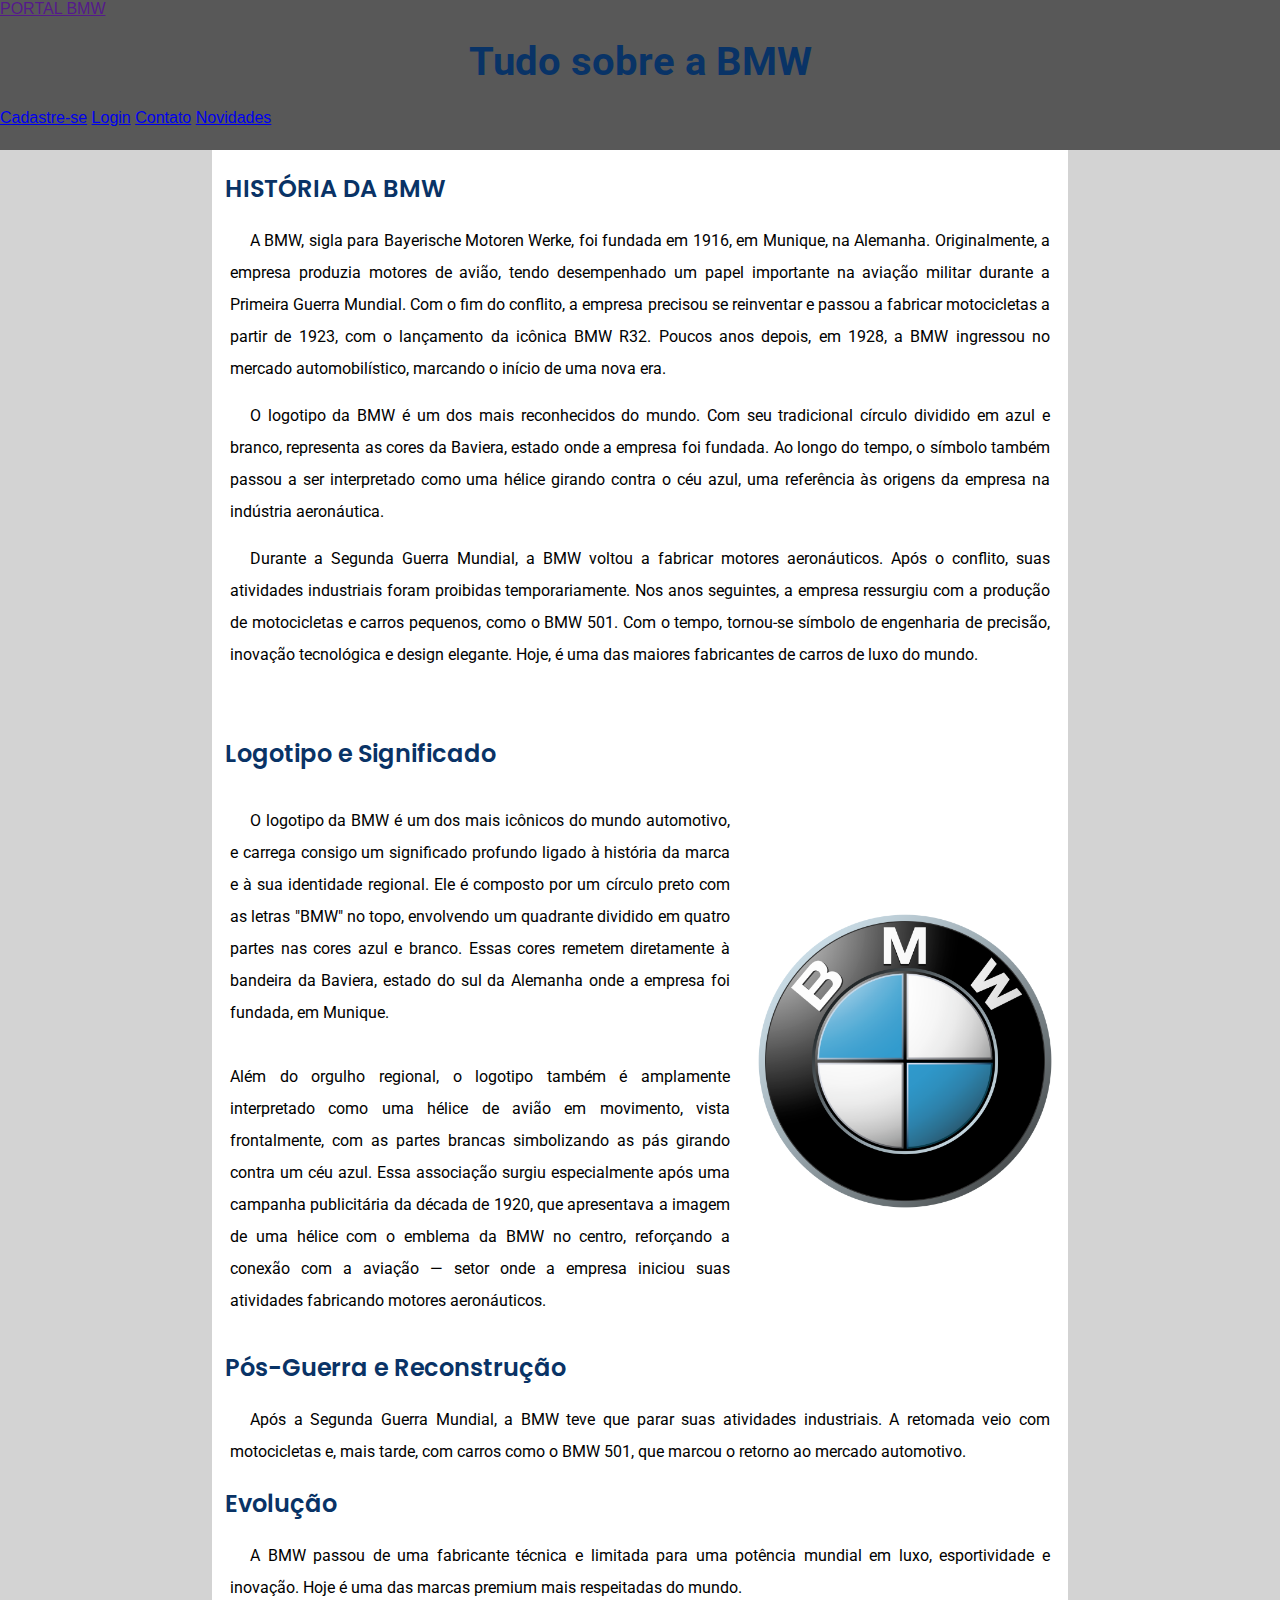
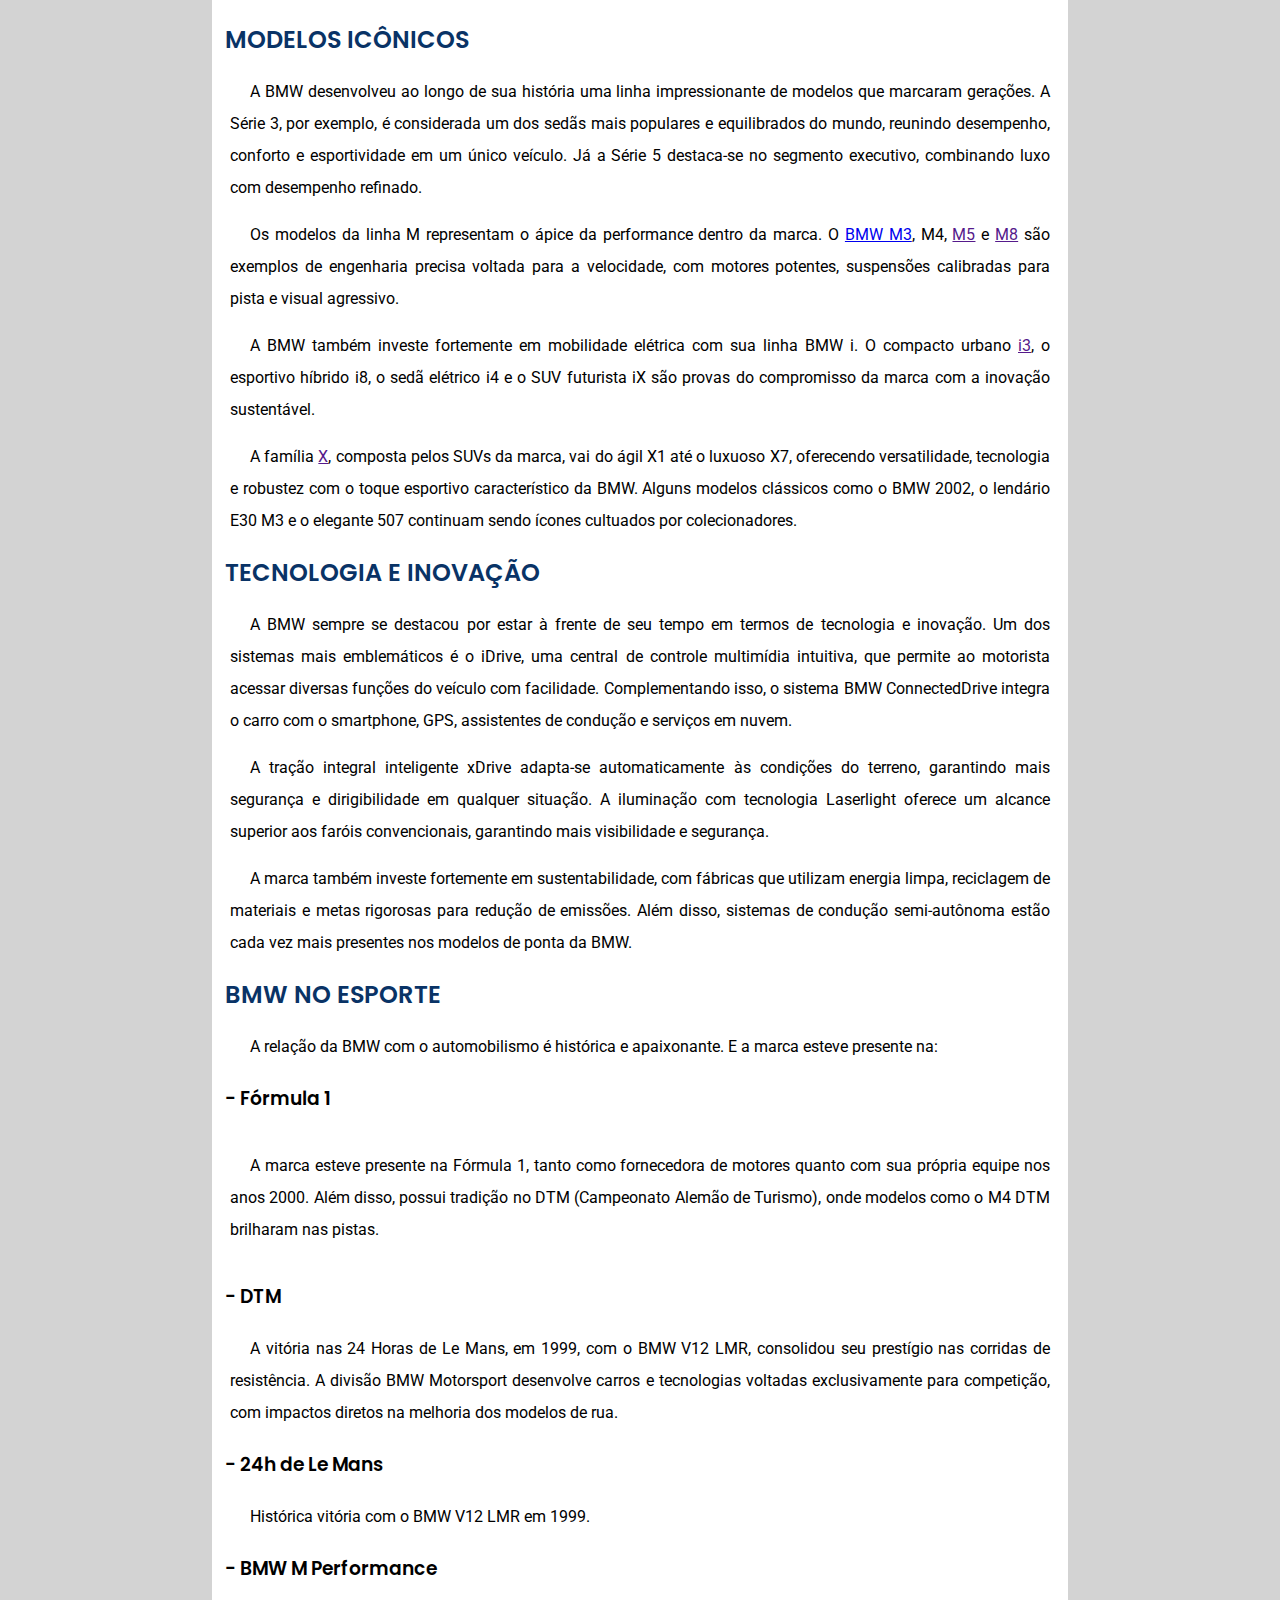
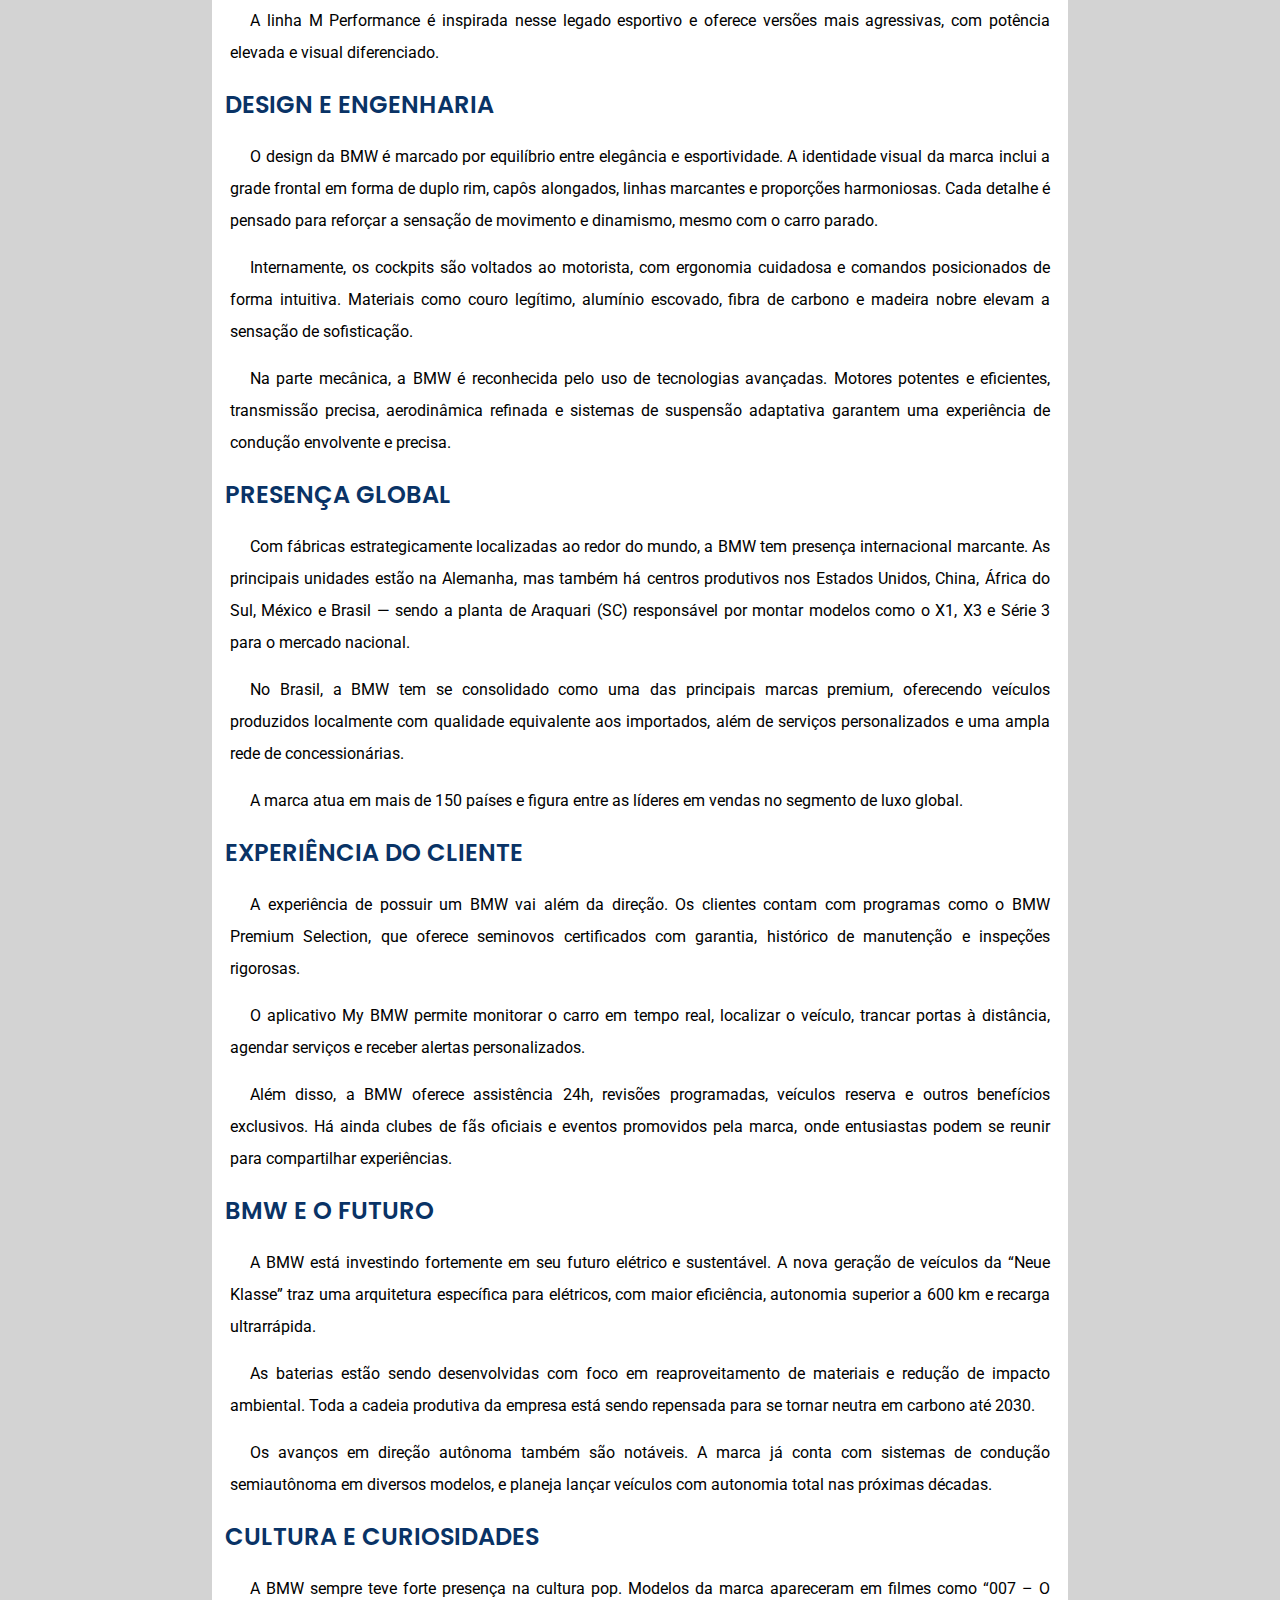
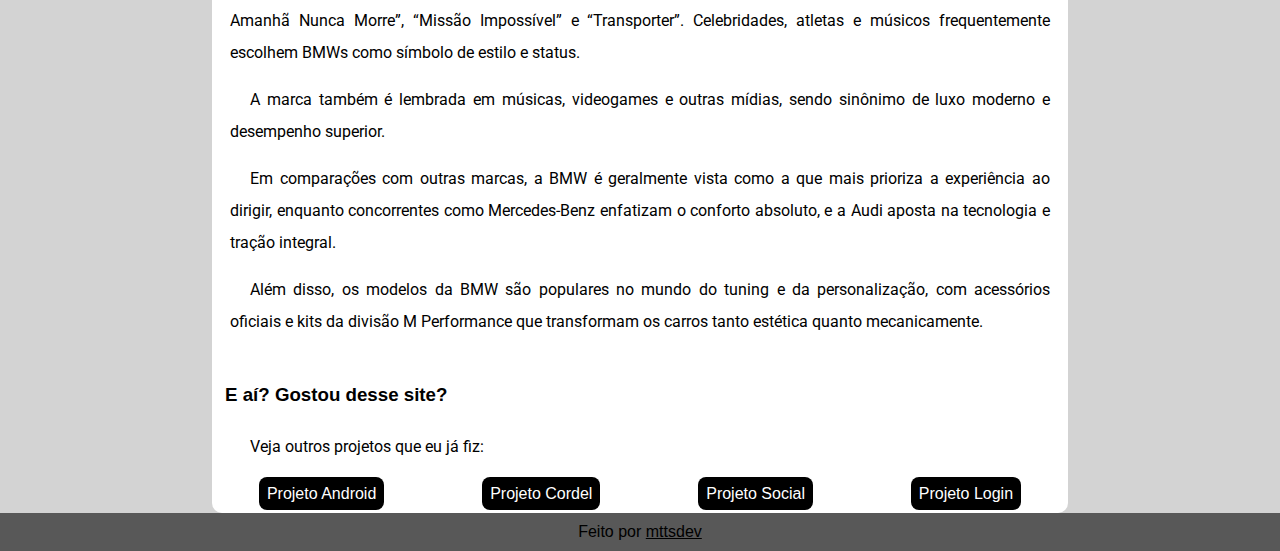
<file: index.html>
<!DOCTYPE html>
<html lang="pt-br">
<head>
    <meta charset="UTF-8">
    <meta name="viewport" content="width=device-width, initial-scale=1.0">
    <title>Portal BMW</title>
    <link rel="stylesheet" href="style.css">
    <link rel="shortcut icon" href="https://raw.githubusercontent.com/mttsdev/html-css/refs/heads/main/exerc%C3%ADcios/ex004/favicon1.ico" type="image/x-icon">
</head>
<body>
    <header>
        <a href="">PORTAL BMW</a>
        <h1>Tudo sobre a BMW</h1>
        <nav>
            <a class="a1" href="login.html">Cadastre-se</a>
            <a class="a2" href="signup.html">Login</a>
            <a class="a3" href="#">Contato</a>
            <a class="a4" href="#">Novidades</a>
            </nav>
    </header>
    <main>
        <h2>HISTÓRIA DA BMW</h2>
        <p>A BMW, sigla para Bayerische Motoren Werke, foi fundada em 1916, em Munique, na Alemanha. Originalmente, a empresa produzia motores de avião, tendo desempenhado um papel importante na aviação militar durante a Primeira Guerra Mundial. Com o fim do conflito, a empresa precisou se reinventar e passou a fabricar motocicletas a partir de 1923, com o lançamento da icônica BMW R32. Poucos anos depois, em 1928, a BMW ingressou no mercado automobilístico, marcando o início de uma nova era.</p>
        <p>O logotipo da BMW é um dos mais reconhecidos do mundo. Com seu tradicional círculo dividido em azul e branco, representa as cores da Baviera, estado onde a empresa foi fundada. Ao longo do tempo, o símbolo também passou a ser interpretado como uma hélice girando contra o céu azul, uma referência às origens da empresa na indústria aeronáutica.</p>
        <p>Durante a Segunda Guerra Mundial, a BMW voltou a fabricar motores aeronáuticos. Após o conflito, suas atividades industriais foram proibidas temporariamente. Nos anos seguintes, a empresa ressurgiu com a produção de motocicletas e carros pequenos, como o BMW 501. Com o tempo, tornou-se símbolo de engenharia de precisão, inovação tecnológica e design elegante. Hoje, é uma das maiores fabricantes de carros de luxo do mundo.</p><br>
        <h2>Logotipo e Significado</h2>
        <div class="grid-flex">
            <p>
            O logotipo da BMW é um dos mais icônicos do mundo automotivo, e carrega consigo um significado profundo ligado à história da marca e à sua identidade regional. Ele é composto por um círculo preto com as letras "BMW" no topo, envolvendo um quadrante dividido em quatro partes nas cores azul e branco. Essas cores remetem diretamente à bandeira da Baviera, estado do sul da Alemanha onde a empresa foi fundada, em Munique. <br><br>

            Além do orgulho regional, o logotipo também é amplamente interpretado como uma hélice de avião em movimento, vista frontalmente, com as partes brancas simbolizando as pás girando contra um céu azul. Essa associação surgiu especialmente após uma campanha publicitária da década de 1920, que apresentava a imagem de uma hélice com o emblema da BMW no centro, reforçando a conexão com a aviação — setor onde a empresa iniciou suas atividades fabricando motores aeronáuticos.</p>
        <img src="assets/bmw-logo.png" alt="">
        </div>

        <h2>Pós-Guerra e Reconstrução</h2>
        <p>Após a Segunda Guerra Mundial, a BMW teve que parar suas atividades industriais. A retomada veio com motocicletas e, mais tarde, com carros como o BMW 501, que marcou o retorno ao mercado automotivo.</p>

        <h2>Evolução</h2>
        <p>A BMW passou de uma fabricante técnica e limitada para uma potência mundial em luxo, esportividade e inovação. Hoje é uma das marcas premium mais respeitadas do mundo.</p>

        <h2>MODELOS ICÔNICOS</h2>
        <p>A BMW desenvolveu ao longo de sua história uma linha impressionante de modelos que marcaram gerações. A Série 3, por exemplo, é considerada um dos sedãs mais populares e equilibrados do mundo, reunindo desempenho, conforto e esportividade em um único veículo. Já a Série 5 destaca-se no segmento executivo, combinando luxo com desempenho refinado.</p>

        <p>Os modelos da linha M representam o ápice da performance dentro da marca. O <a href="bmw-m3.html">BMW M3</a>, M4, <a href="">M5</a> e <a href="">M8</a> são exemplos de engenharia precisa voltada para a velocidade, com motores potentes, suspensões calibradas para pista e visual agressivo.</p>

        <p>A BMW também investe fortemente em mobilidade elétrica com sua linha BMW i. O compacto urbano <a href="">i3</a>, o esportivo híbrido i8, o sedã elétrico i4 e o SUV futurista iX são provas do compromisso da marca com a inovação sustentável.</p>

        <p>A família <a href="">X</a>, composta pelos SUVs da marca, vai do ágil X1 até o luxuoso X7, oferecendo versatilidade, tecnologia e robustez com o toque esportivo característico da BMW. Alguns modelos clássicos como o BMW 2002, o lendário E30 M3 e o elegante 507 continuam sendo ícones cultuados por colecionadores.</p>

        <h2>TECNOLOGIA E INOVAÇÃO</h2>
        <p>A BMW sempre se destacou por estar à frente de seu tempo em termos de tecnologia e inovação. Um dos sistemas mais emblemáticos é o iDrive, uma central de controle multimídia intuitiva, que permite ao motorista acessar diversas funções do veículo com facilidade. Complementando isso, o sistema BMW ConnectedDrive integra o carro com o smartphone, GPS, assistentes de condução e serviços em nuvem.</p>

        <p>A tração integral inteligente xDrive adapta-se automaticamente às condições do terreno, garantindo mais segurança e dirigibilidade em qualquer situação. A iluminação com tecnologia Laserlight oferece um alcance superior aos faróis convencionais, garantindo mais visibilidade e segurança.</p>

        <p>A marca também investe fortemente em sustentabilidade, com fábricas que utilizam energia limpa, reciclagem de materiais e metas rigorosas para redução de emissões. Além disso, sistemas de condução semi-autônoma estão cada vez mais presentes nos modelos de ponta da BMW.</p>

        <h2>BMW NO ESPORTE</h2>
        <p>A relação da BMW com o automobilismo é histórica e apaixonante. E a marca esteve presente na:</p>
        <ul>
            <li>
                <h3>- Fórmula 1</h3>
                <div class="grid-flex">
                    <p>A marca esteve presente na Fórmula 1, tanto como fornecedora de motores quanto com sua própria equipe nos anos 2000. Além disso, possui tradição no DTM (Campeonato Alemão de Turismo), onde modelos como o M4 DTM brilharam nas pistas.</p>
                    <!-- <img src="assets/BMW-formula1.webp" alt="A BMW competiu oficialmente na Fórmula 1 como equipe entre 2006 e 2009, chamando-se de BMW Sauber F1 Team. A vitória de Robert Kubica no GP de Canadá de 2008 foi um dos marcos da BMW!"> -->
                </div>
            </li>
            <li>
                <h3>- DTM</h3>
                <p>A vitória nas 24 Horas de Le Mans, em 1999, com o BMW V12 LMR, consolidou seu prestígio nas corridas de resistência. A divisão BMW Motorsport desenvolve carros e tecnologias voltadas exclusivamente para competição, com impactos diretos na melhoria dos modelos de rua.</p>
            </li>
            <li>
                <h3> - 24h de Le Mans</h3>
                <p>Histórica vitória com o BMW V12 LMR em 1999.</p>
                <!-- <figure>
                    <div class="grid-flex">
                        <img src="assets/24h-Le-Mans.jpg" alt="BMW V12 LMR nas 24 Horas de Le Mans 1999">
                        <figcaption>
                        <p class="cc">
                            Imagem por <a href="https://www.flickr.com/photos/32659528@N00/3652730651" target="_blank" rel="noopener noreferrer">Brian Snelson</a>, licenciada sob
                                <a href="https://creativecommons.org/licenses/by/2.0/" target="_blank" rel="noopener noreferrer">CC BY 2.0</a>, via Wikimedia Commons.
                        </p>
                        </figcaption>
                    </div>
                </figure>  -->
            </li>
            <li>
                <h3> - BMW M Performance</h3>
                <p>A linha M Performance é inspirada nesse legado esportivo e oferece versões mais agressivas, com potência elevada e visual diferenciado.</p>
            </li>
        </ul>
        <h2>DESIGN E ENGENHARIA</h2>
        <p>O design da BMW é marcado por equilíbrio entre elegância e esportividade. A identidade visual da marca inclui a grade frontal em forma de duplo rim, capôs alongados, linhas marcantes e proporções harmoniosas. Cada detalhe é pensado para reforçar a sensação de movimento e dinamismo, mesmo com o carro parado.</p>

        <p>Internamente, os cockpits são voltados ao motorista, com ergonomia cuidadosa e comandos posicionados de forma intuitiva. Materiais como couro legítimo, alumínio escovado, fibra de carbono e madeira nobre elevam a sensação de sofisticação.</p>

        <p>Na parte mecânica, a BMW é reconhecida pelo uso de tecnologias avançadas. Motores potentes e eficientes, transmissão precisa, aerodinâmica refinada e sistemas de suspensão adaptativa garantem uma experiência de condução envolvente e precisa.</p>

        <h2>PRESENÇA GLOBAL</h2>
        <p>Com fábricas estrategicamente localizadas ao redor do mundo, a BMW tem presença internacional marcante. As principais unidades estão na Alemanha, mas também há centros produtivos nos Estados Unidos, China, África do Sul, México e Brasil — sendo a planta de Araquari (SC) responsável por montar modelos como o X1, X3 e Série 3 para o mercado nacional.</p>

        <p>No Brasil, a BMW tem se consolidado como uma das principais marcas premium, oferecendo veículos produzidos localmente com qualidade equivalente aos importados, além de serviços personalizados e uma ampla rede de concessionárias.</p>

        <p>A marca atua em mais de 150 países e figura entre as líderes em vendas no segmento de luxo global.</p>

        <h2>EXPERIÊNCIA DO CLIENTE</h2>
        <p>A experiência de possuir um BMW vai além da direção. Os clientes contam com programas como o BMW Premium Selection, que oferece seminovos certificados com garantia, histórico de manutenção e inspeções rigorosas.</p>

        <p>O aplicativo My BMW permite monitorar o carro em tempo real, localizar o veículo, trancar portas à distância, agendar serviços e receber alertas personalizados.</p>

        <p>Além disso, a BMW oferece assistência 24h, revisões programadas, veículos reserva e outros benefícios exclusivos. Há ainda clubes de fãs oficiais e eventos promovidos pela marca, onde entusiastas podem se reunir para compartilhar experiências.</p>

        <h2>BMW E O FUTURO</h2>
        <p>A BMW está investindo fortemente em seu futuro elétrico e sustentável. A nova geração de veículos da “Neue Klasse” traz uma arquitetura específica para elétricos, com maior eficiência, autonomia superior a 600 km e recarga ultrarrápida.</p>

        <p>As baterias estão sendo desenvolvidas com foco em reaproveitamento de materiais e redução de impacto ambiental. Toda a cadeia produtiva da empresa está sendo repensada para se tornar neutra em carbono até 2030.</p>

        <p>Os avanços em direção autônoma também são notáveis. A marca já conta com sistemas de condução semiautônoma em diversos modelos, e planeja lançar veículos com autonomia total nas próximas décadas.</p>

        <h2>CULTURA E CURIOSIDADES</h2>
        <p>A BMW sempre teve forte presença na cultura pop. Modelos da marca apareceram em filmes como “007 – O Amanhã Nunca Morre”, “Missão Impossível” e “Transporter”. Celebridades, atletas e músicos frequentemente escolhem BMWs como símbolo de estilo e status.</p>

        <p>A marca também é lembrada em músicas, videogames e outras mídias, sendo sinônimo de luxo moderno e desempenho superior.</p>

        <p>Em comparações com outras marcas, a BMW é geralmente vista como a que mais prioriza a experiência ao dirigir, enquanto concorrentes como Mercedes-Benz enfatizam o conforto absoluto, e a Audi aposta na tecnologia e tração integral.</p>

        <p>Além disso, os modelos da BMW são populares no mundo do tuning e da personalização, com acessórios oficiais e kits da divisão M Performance que transformam os carros tanto estética quanto mecanicamente.</p>
    </main>
    <aside>
        <h3>E aí? Gostou desse site?</h3> 
        <p>Veja outros projetos que eu já fiz:</p>
        <ul>
            <li><a target="_blank" href="https://mttsdev.github.io/projeto-android/">Projeto Android</a></li>
            <li><a target="_blank" href="https://mttsdev.github.io/projeto-cordel/">Projeto Cordel</a></li>
            <li><a target="_blank" href="https://mttsdev.github.io/projeto-social/">Projeto Social</a></li>
            <li><a target="_blank" href="https://mttsdev.github.io/projeto-login/">Projeto Login</a></li>
        </ul>
    </aside>
        <footer>
            Feito por <a target="_blank" href="https://github.com/mttsdev">mttsdev</a>
        </footer>
</body>
</html>
</file>
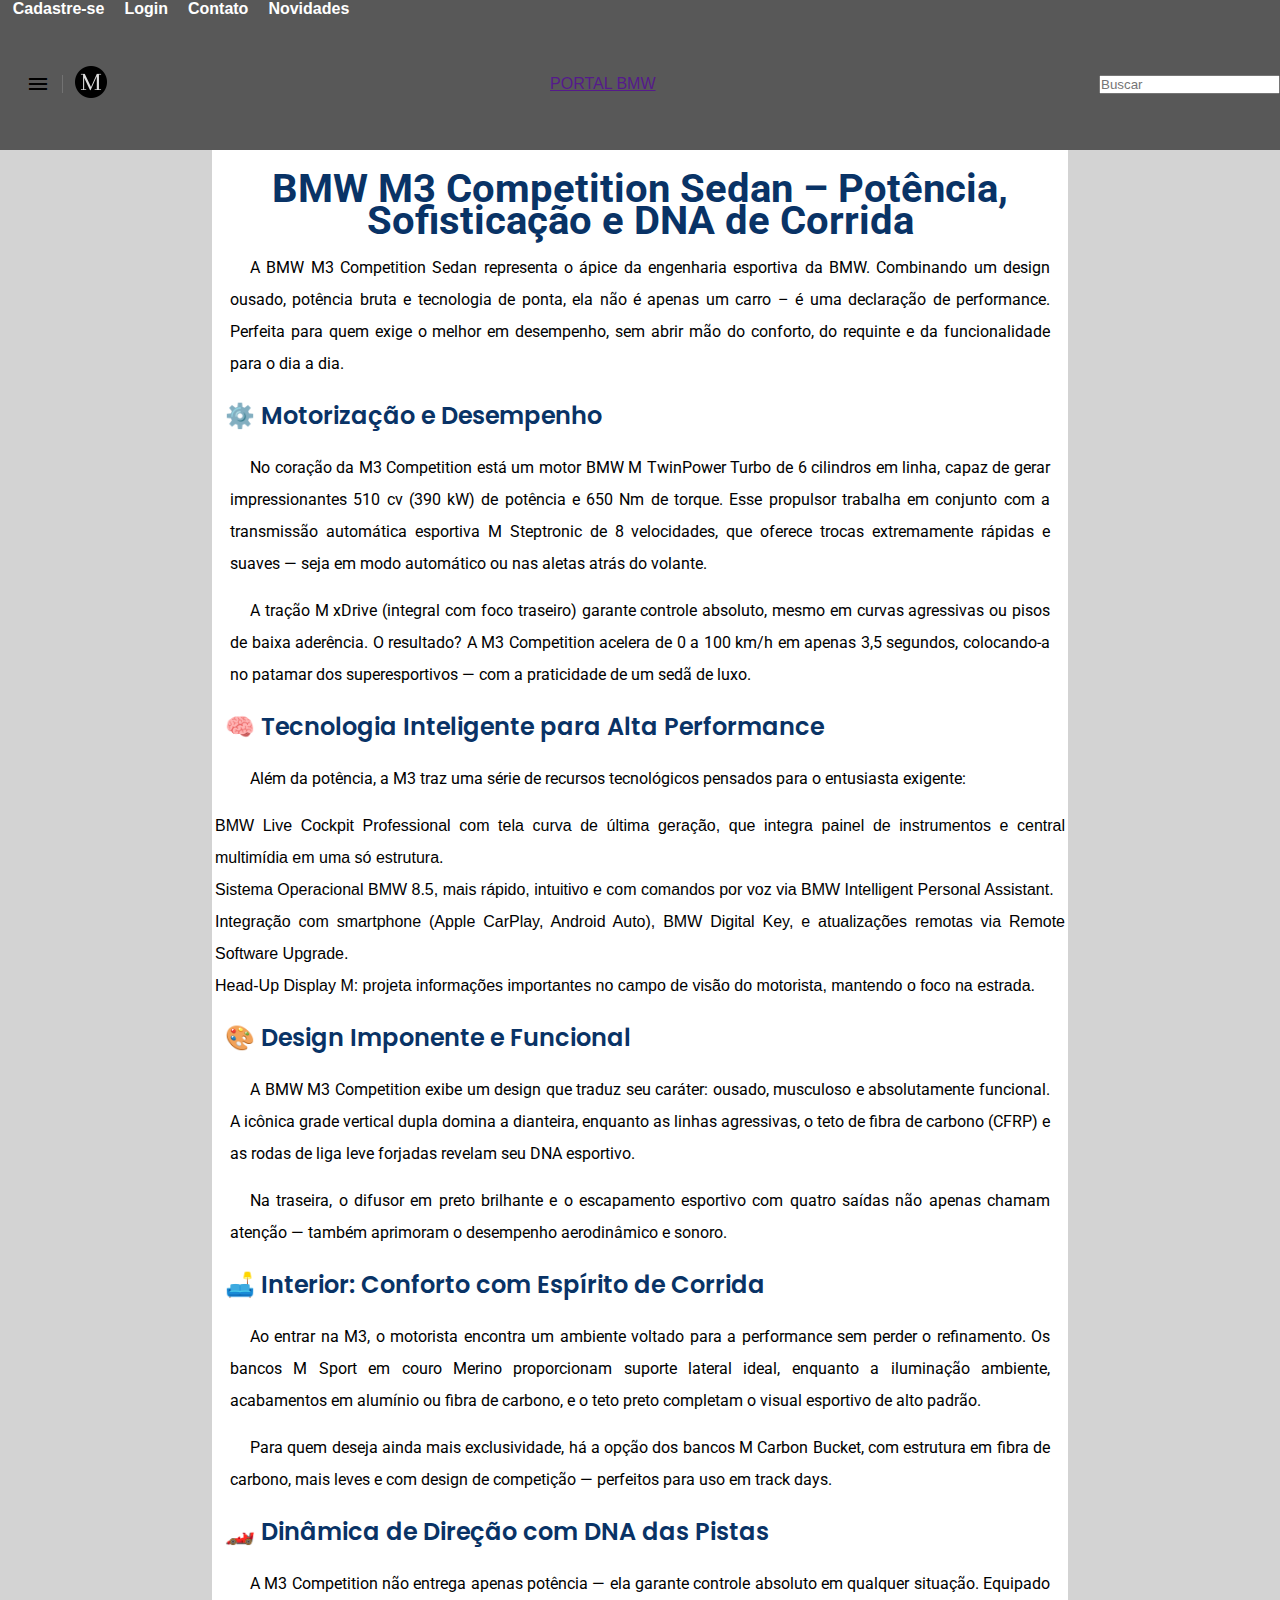
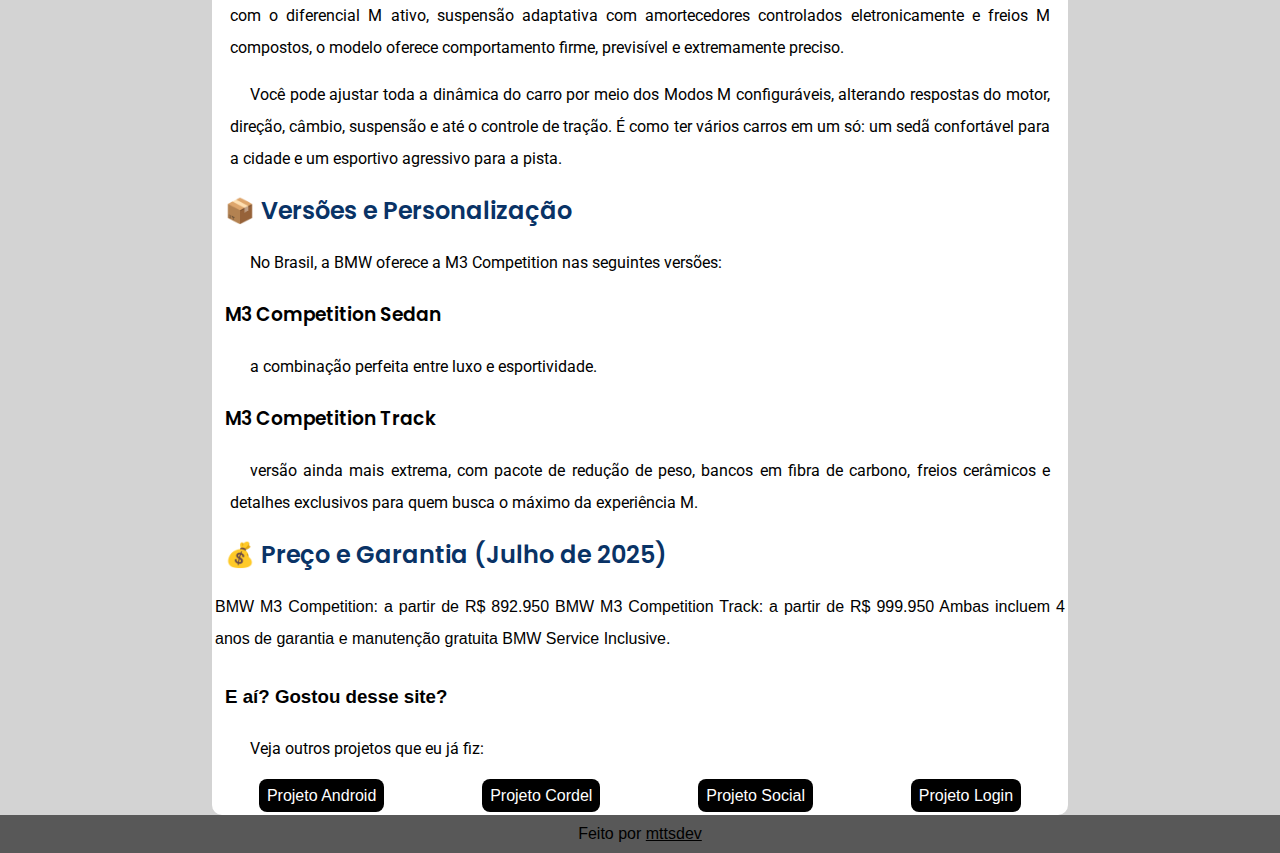
<file: bmw-m3.html>
<!DOCTYPE html>
<html lang="pt-br">
<head>
    <meta charset="UTF-8">
    <meta name="viewport" content="width=device-width, initial-scale=1.0">
    <title>Portal BMW</title>
    <link rel="stylesheet" href="style.css">
    <link rel="shortcut icon" href="assets/favicon.ico" type="image/x-icon">
    <link href="https://fonts.googleapis.com/css2?family=Material+Symbols+Outlined" rel="stylesheet"/>
</head>
<body>
    <header>
        <div class="navegacao">
            <ul>
                <li>
                    <a class="a1" href="login.html">Cadastre-se</a>
                </li>
                <li>
                    <a href="signup.html">Login</a>
                </li>
                <li>
                    <a href="#">Contato</a>
                </li>
                <li>
                    <a href="#">Novidades</a>
                </li>
            </ul>
        </div>
        <div class="header-center">
            <div class="menu">
                <span class="material-symbols-outlined">menu</span>
                <div class="vertical-line"></div>
                <a href="about.html"><img src="assets/favicon-32x32.png" alt=""></a>
            </div>
            <a class="pbmw" href="">PORTAL BMW</a>
            <input type="search" name="busca" id="ibusca" placeholder="Buscar">
        </div>
    </header>
    <main>
        <h1>BMW M3 Competition Sedan – Potência, Sofisticação e DNA de Corrida</h1>
        <p>A BMW M3 Competition Sedan representa o ápice da engenharia esportiva da BMW. Combinando um design ousado, potência bruta e tecnologia de ponta, ela não é apenas um carro – é uma declaração de performance. Perfeita para quem exige o melhor em desempenho, sem abrir mão do conforto, do requinte e da funcionalidade para o dia a dia.</p>

        <h2>⚙️ Motorização e Desempenho</h2>
        <p>No coração da M3 Competition está um motor BMW M TwinPower Turbo de 6 cilindros em linha, capaz de gerar impressionantes 510 cv (390 kW) de potência e 650 Nm de torque. Esse propulsor trabalha em conjunto com a transmissão automática esportiva M Steptronic de 8 velocidades, que oferece trocas extremamente rápidas e suaves — seja em modo automático ou nas aletas atrás do volante.</p>

        <p>A tração M xDrive (integral com foco traseiro) garante controle absoluto, mesmo em curvas agressivas ou pisos de baixa aderência. O resultado? A M3 Competition acelera de 0 a 100 km/h em apenas 3,5 segundos, colocando-a no patamar dos superesportivos — com a praticidade de um sedã de luxo.</p>

        <h2>🧠 Tecnologia Inteligente para Alta Performance</h2>
        <p>Além da potência, a M3 traz uma série de recursos tecnológicos pensados para o entusiasta exigente:</p>

        <ul>
            <li>BMW Live Cockpit Professional com tela curva de última geração, que integra painel de instrumentos e central multimídia em uma só estrutura.</li>
            <li>Sistema Operacional BMW 8.5, mais rápido, intuitivo e com comandos por voz via BMW Intelligent Personal Assistant.</li>
            <li>Integração com smartphone (Apple CarPlay, Android Auto), BMW Digital Key, e atualizações remotas via Remote Software Upgrade.</li>
            <li>Head-Up Display M: projeta informações importantes no campo de visão do motorista, mantendo o foco na estrada.</li>
        </ul>

        <h2>🎨 Design Imponente e Funcional</h2>
        <p>A BMW M3 Competition exibe um design que traduz seu caráter: ousado, musculoso e absolutamente funcional. A icônica grade vertical dupla domina a dianteira, enquanto as linhas agressivas, o teto de fibra de carbono (CFRP) e as rodas de liga leve forjadas revelam seu DNA esportivo.</p>

        <p>Na traseira, o difusor em preto brilhante e o escapamento esportivo com quatro saídas não apenas chamam atenção — também aprimoram o desempenho aerodinâmico e sonoro.</p>

        <h2>🛋️ Interior: Conforto com Espírito de Corrida</h2>
        <p>Ao entrar na M3, o motorista encontra um ambiente voltado para a performance sem perder o refinamento. Os bancos M Sport em couro Merino proporcionam suporte lateral ideal, enquanto a iluminação ambiente, acabamentos em alumínio ou fibra de carbono, e o teto preto completam o visual esportivo de alto padrão.</p>

        <p>Para quem deseja ainda mais exclusividade, há a opção dos bancos M Carbon Bucket, com estrutura em fibra de carbono, mais leves e com design de competição — perfeitos para uso em track days.</p>

        <h2>🏎️ Dinâmica de Direção com DNA das Pistas</h2>
        <p>A M3 Competition não entrega apenas potência — ela garante controle absoluto em qualquer situação. Equipado com o diferencial M ativo, suspensão adaptativa com amortecedores controlados eletronicamente e freios M compostos, o modelo oferece comportamento firme, previsível e extremamente preciso.</p>

        <p>Você pode ajustar toda a dinâmica do carro por meio dos Modos M configuráveis, alterando respostas do motor, direção, câmbio, suspensão e até o controle de tração. É como ter vários carros em um só: um sedã confortável para a cidade e um esportivo agressivo para a pista.</p>

        <h2>📦 Versões e Personalização</h2>
        <p>No Brasil, a BMW oferece a M3 Competition nas seguintes versões:</p>

        <ul>
            <li>
                <h3>M3 Competition Sedan</h3>
                 <p>a combinação perfeita entre luxo e esportividade.</p>
            </li>
            <li>
                <h3>M3 Competition Track</h3>
                <p>versão ainda mais extrema, com pacote de redução de peso, bancos em fibra de carbono, freios cerâmicos e detalhes exclusivos para quem busca o máximo da experiência M.</p>
            </li>
        </ul>

        <h2>💰 Preço e Garantia (Julho de 2025)</h2>
        BMW M3 Competition: a partir de R$ 892.950

        BMW M3 Competition Track: a partir de R$ 999.950

        Ambas incluem 4 anos de garantia e manutenção gratuita BMW Service Inclusive.
    </main>
    <aside>
        <h3>E aí? Gostou desse site?</h3> 
        <p>Veja outros projetos que eu já fiz:</p>
        <ul>
            <li><a target="_blank" href="https://mttsdev.github.io/projeto-android/">Projeto Android</a></li>
            <li><a target="_blank" href="https://mttsdev.github.io/projeto-cordel/">Projeto Cordel</a></li>
            <li><a target="_blank" href="https://mttsdev.github.io/projeto-social/">Projeto Social</a></li>
            <li><a target="_blank" href="https://mttsdev.github.io/projeto-login/">Projeto Login</a></li>
        </ul>
    </aside>
    <footer>
        Feito por <a target="_blank" href="https://github.com/mttsdev">mttsdev</a>
    </footer>
</body>
</html>
</file>
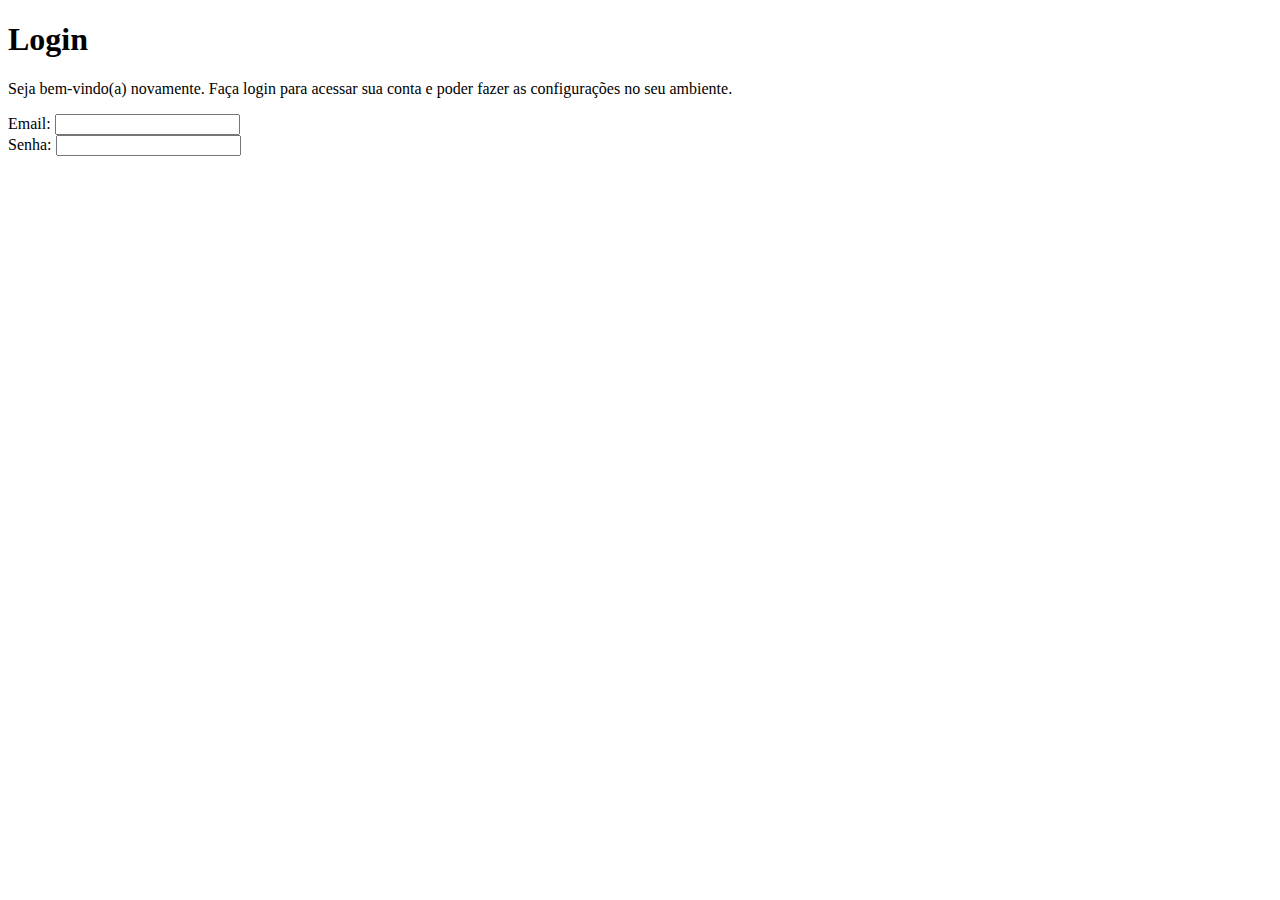
<file: login.html>
<!DOCTYPE html>
<html lang="pt-BR">
<head>
    <meta charset="UTF-8">
    <meta name="viewport" content="width=device-width, initial-scale=1.0">
    <title>Login</title>
</head>
<body>
    <main>
        <section id="formulario">
            <div id="img">
            </div>
            <div>
                <h1>Login</h1>
                <p>Seja bem-vindo(a) novamente. Faça login para acessar sua conta e poder fazer as configurações no seu ambiente.</p>
            </div>
            <form action="cadastro.php">
                <label for="iemail">Email:</label>
                <input type="email" name="email" id="iemail"><br>
                <label for="isenha">Senha:</label>
                <input type="password" name="senha" id="isenha">
            </form>
        </section>
    </main>
</body>
</html>
</file>
<file: style.css>
@import url('https://fonts.googleapis.com/css2?family=Poppins:ital,wght@0,100;0,200;0,300;0,400;0,500;0,600;0,700;0,800;0,900;1,100;1,200;1,300;1,400;1,500;1,600;1,700;1,800;1,900&display=swap');

@import url('https://fonts.googleapis.com/css2?family=Roboto:ital,wght@0,100..900;1,100..900&display=swap');

* {
    padding: 0;
    margin: 0;
}

body {
    font-family: Arial, "Helvetica Neue", Helvetica, sans-serif;
    background-color: var(--fundo);
    min-width: 300px;
}



:root {
    --fundo: lightgray;
    --texto: #000000;
    --cor-subtitulo: #093366;
    --cor-branca: #fff;
    --cabecalho-e-rodape: rgb(88, 88, 88);
    --fonte-titulo: 'Roboto', 'sans-serif';
    --fonte-subtitulo: 'Poppins', 'sans-serif';
}

header {
    height: 150px;
    background-color: var(--cabecalho-e-rodape);
    display: grid;
    grid-template-rows: 18px;
    
}

header > div.navegacao > ul {
    display: flex;
    gap: 20px;
}


header > div > ul > li > a{
    color: #fff;
    text-decoration: none;
    font-weight: bold;
}

header > div > ul > li > a.a1 {
    margin-left: 1vw;
}

header > div.header-center {
    display: flex;
    justify-content: space-between;
    align-items: center;
}

div.menu {
    display: flex;
    align-items: center;
    padding-left: 2%;
}

.vertical-line {
  width: 1px;
  height: 18px;
  background-color: rgb(114, 114, 114);
  margin: 0 12px;
}

div.header-center > a.portal, aside > ul > li > a {
    background-color: black;
    color: var(--cor-branca);
    text-decoration: none;
    padding: 8px;
    border-radius: 8px;
}

header > div.header-center > a.portal:hover, div > ul > li > a:hover, aside > ul > li > a:hover {
    color: rgb(156, 156, 156);
    transition: color .5s;
}

.input {
    min-width: 100px;
    max-width: 200px;
    margin-left: 3px;
    margin-right: 3px;
    height: 30px;
}

main, aside {
    background-color: var(--cor-branca);
    padding: 3px;
    min-width: 300px;
    max-width: 850px;
    line-height: 2em;
    margin: auto;
    text-align: justify;
}

h1 {
    color: var(--cor-subtitulo);
    text-align: center;
    padding-top: 20px;
    font-family: var(--fonte-titulo);
    font-weight: 700;
    font-size: 40px;
    border-radius: 8px;
}

p , li > p {
    font-family: var(--fonte-titulo);
    text-indent: 20px;
    margin: 15px;
}

h2 {
    font-family: var(--fonte-subtitulo);
    font-weight: 600;
    color: var(--cor-subtitulo);
    margin: 20px 0px 20px 10px;
    background-image: var(--gradient-subt);
}

img {
    max-width: 300px;
}

ul > li {
    list-style-type: none;
}

h3 {
    font-family: var(--fonte-subtitulo);
    font-weight: 600;
    margin: 20px 0px 20px 10px;
}

div.grid-flex {
    display: grid;
    grid-auto-columns: auto;
    grid-auto-rows: auto;
    align-items: center;
}

div.grid-flex > p {
    grid-area: 1 / 1 / 3 / 2;
}

div.grid-flex > img {
    grid-area: 1 / 2 / 3 / 3;
    padding: 10px;
}

div.grid-flex > figure.cc {
    width: 300px;
    grid-area: 1 / 2 / 3 / 3;
    margin: auto;
}

aside {
    border-radius: 0px 0px 10px 10px;
}

aside > h3 {
    font-family: Arial, "Helvetica Neue", Helvetica, sans-serif;
    color: var(s);
    border-radius: 10px 10px 0px 0px;
    padding: 0;
}

aside > ul {
    display: flex;
    flex-flow: row wrap;
    justify-content: space-around;
    gap: 10px;
}

footer {
    background-color: var(--cabecalho-e-rodape);
    color: var(--texto);
    text-align: center;
    padding: 10px;
}

footer a {
    color: black;
}

div.grid-flex > figure.cc > figcaption > a {
    color: black;
}

@media screen and (max-width: 370px) {

    header > div.header-center > a.portal:hover {
        text-align: center;
    }

    header > div > ul > li > a.a1 {
    margin-left: 0vw;
    }

    div.menu {
        padding: 0;
    }
}

@media screen and (max-width: 768px) {
    div.grid-flex {
        display: flex;
        flex-flow: column;
    }
    
}
</file>
